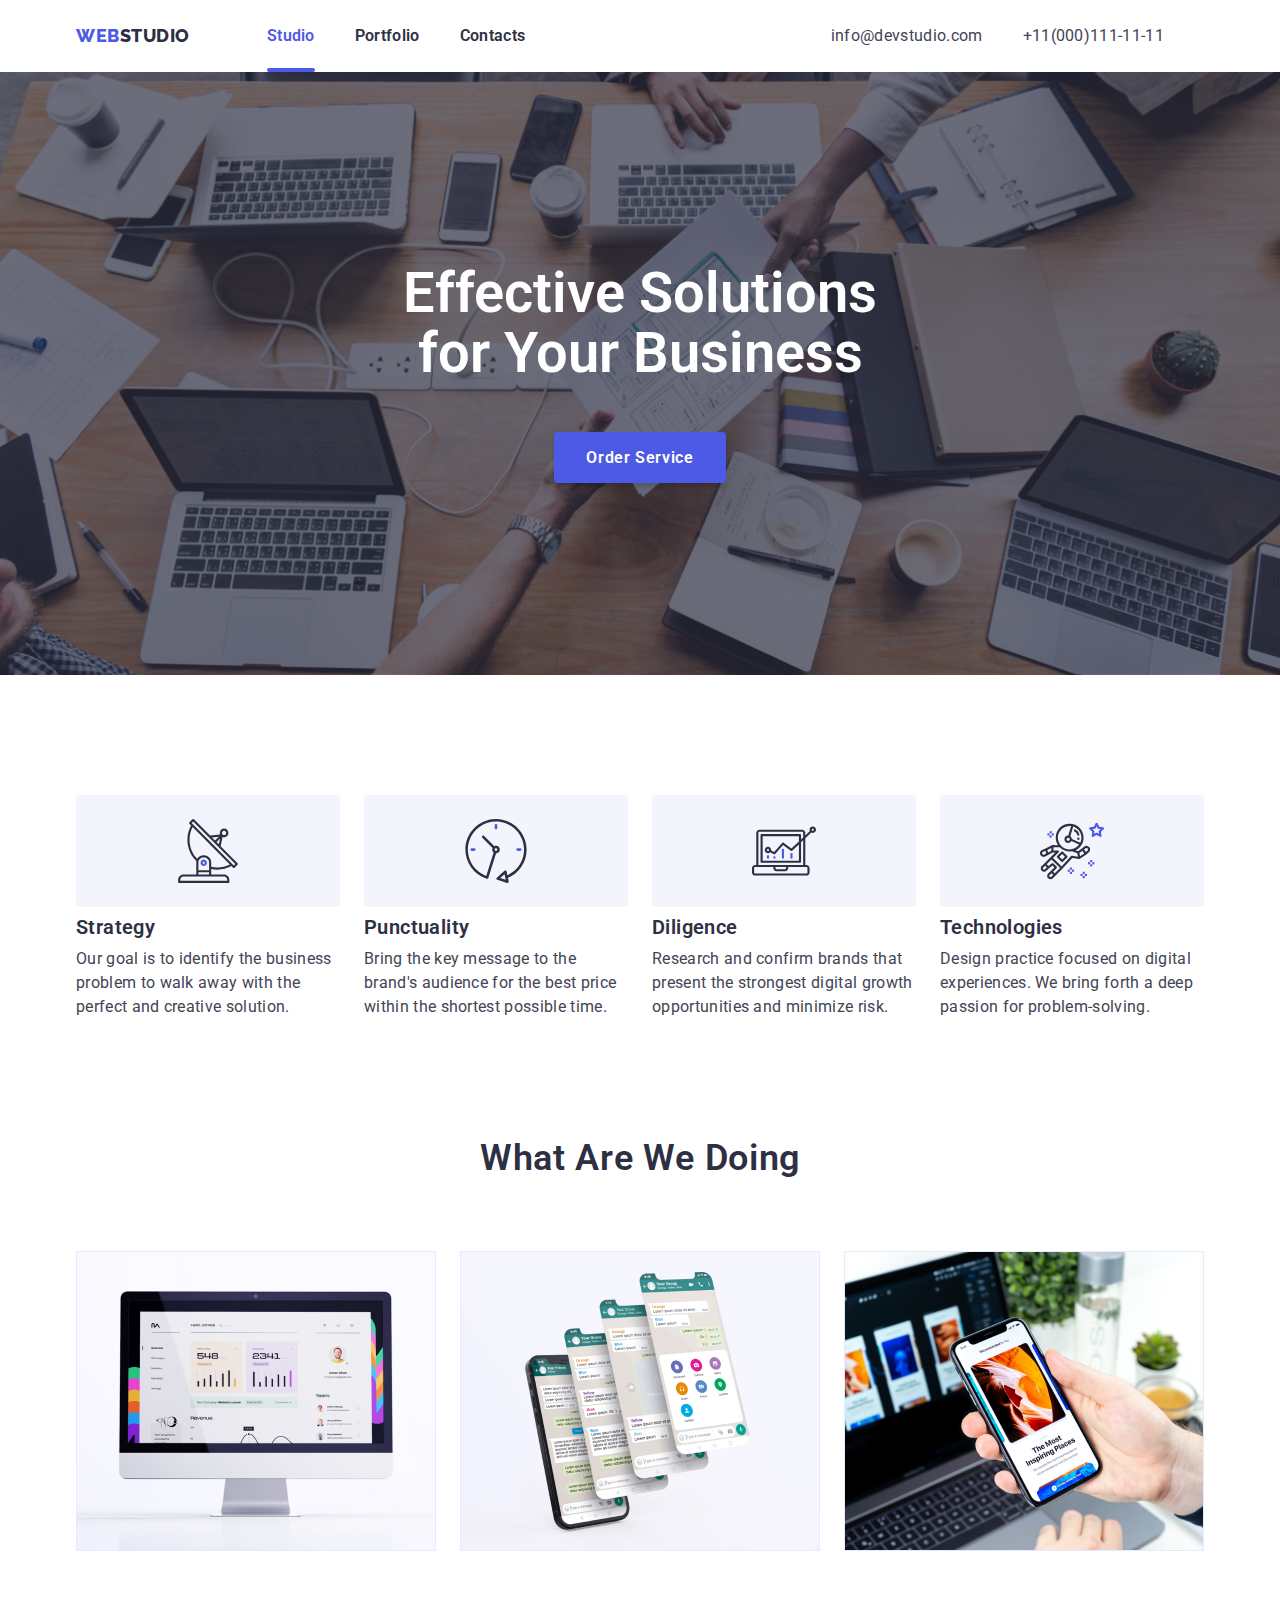
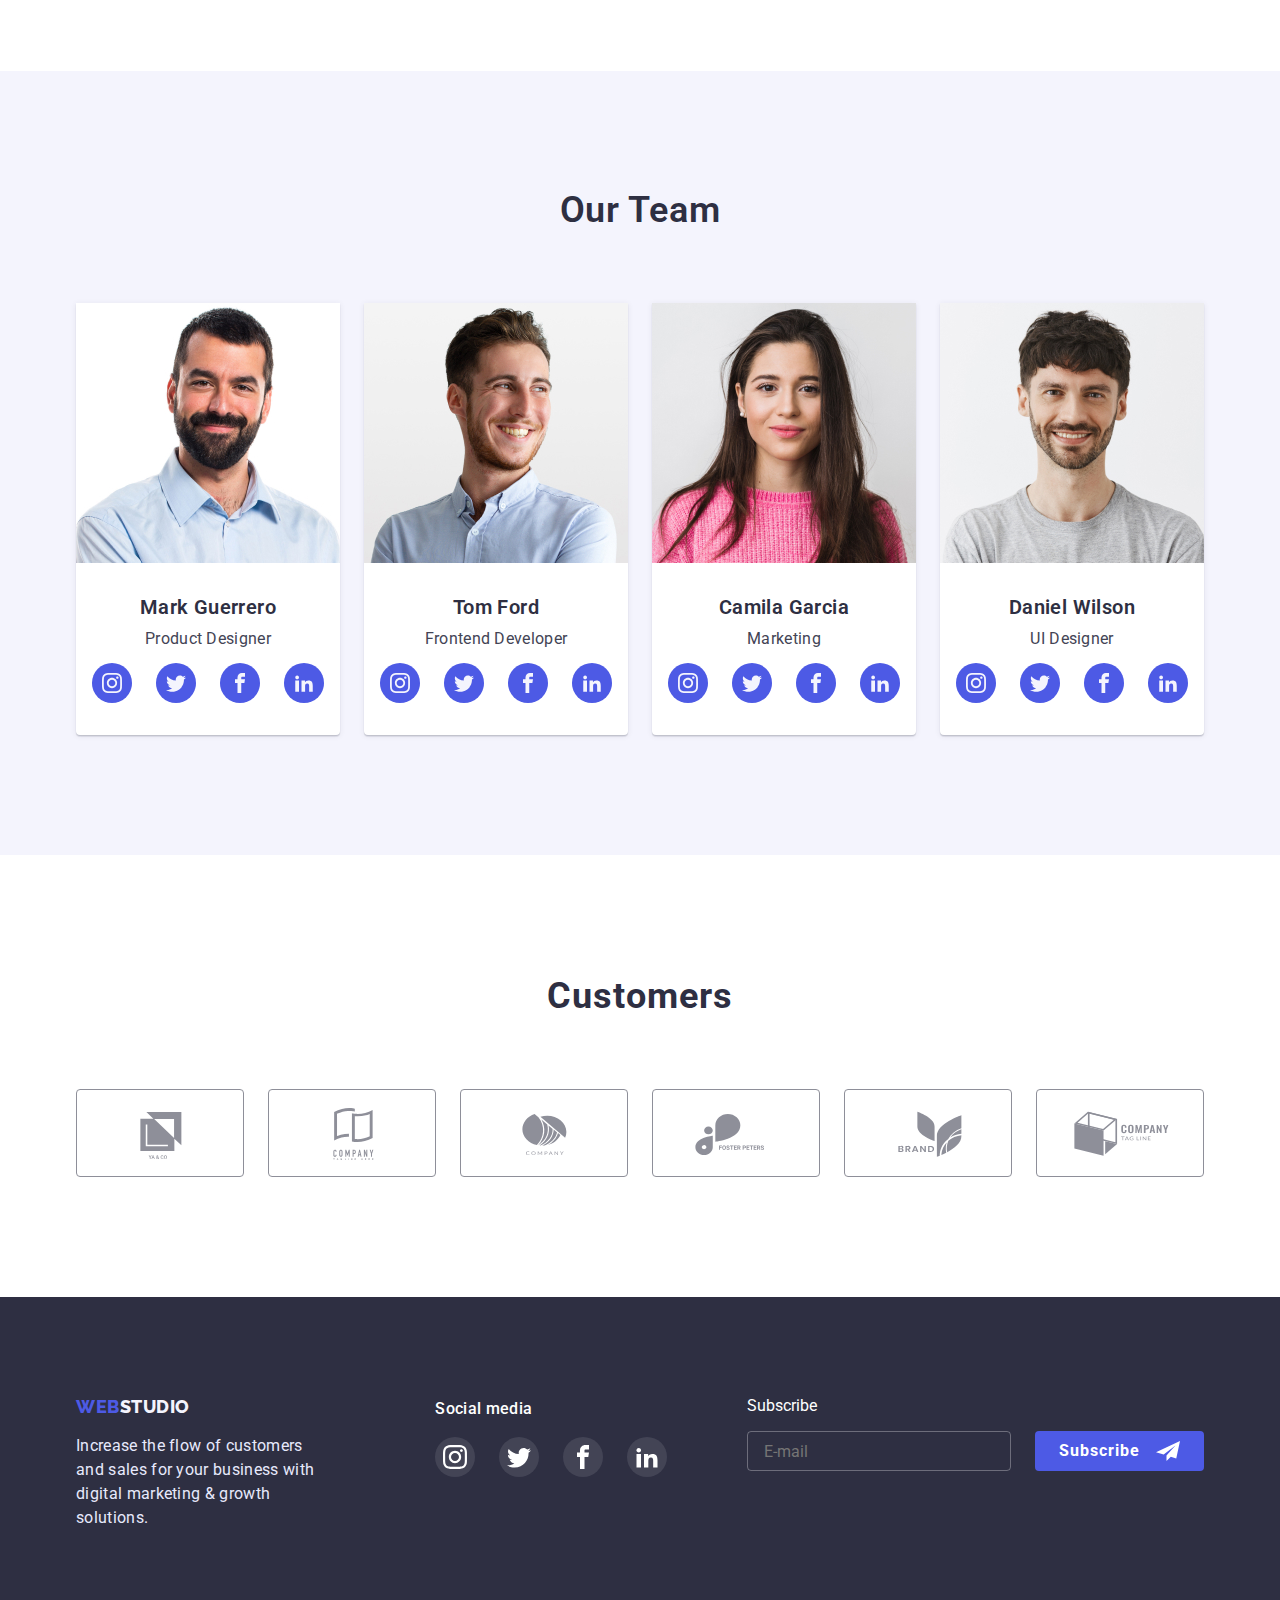
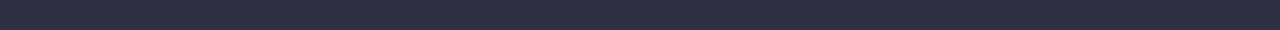
<file: index.html>
<!DOCTYPE html>
<html lang="en">
  <head>
    <meta charset="UTF-8" />
    <meta http-equiv="X-UA-Compatible" content="IE=edge" />
    <meta name="viewport" content="width=device-width, initial-scale=1.0" />
    <title>WEBSTUDIO</title>
    <link
      rel="stylesheet"
      href="https://cdn.jsdelivr.net/npm/modern-normalize@1.1.0/modern-normalize.min.css"
    />
    <link rel="preconnect" href="https://fonts.googleapis.com" />
    <link rel="preconnect" href="https://fonts.gstatic.com" crossorigin />
    <link
      href="https://fonts.googleapis.com/css2?family=Raleway:wght@700&family=Roboto:wght@400;500;700;900&display=swap"
      rel="stylesheet"
    />
    <link rel="stylesheet" href="./css/styles.css" />
  </head>
  <body>
    <header class="header">
      <div class="container">
        <nav class="header-nav">
          <a class="header-logo link" href="./index.html">
            <span class="web-header">WEB</span
            ><span class="studio-header">STUDIO</span></a
          >
          <ul class="nav-site list">
            <li>
              <a class="nav-link link current" href="./index.html">Studio</a>
            </li>
            <li>
              <a class="nav-link link" href="./portfolio.html">Portfolio</a>
            </li>
            <li><a class="nav-link link" href="">Contacts</a></li>
          </ul>
        </nav>
        <div class="heder-info">
          <ul class="contacts-list list">
            <li>
              <a class="contacts-link link" href="mailto:info@devstudio.com"
                >info@devstudio.com</a
              >
            </li>
            <li>
              <a class="contacts-link link" href="tel:+110001111111"
                >+11(000)111-11-11</a
              >
            </li>
          </ul>
        </div>
      </div>
    </header>
    <main>
      <section class="hero">
        <div class="container">
          <h1 class="hero-title">Effective Solutions for Your Business</h1>
          <button class="hero-btm btm" type="button" data-modal-open>
            Order Service
          </button>
        </div>
      </section>
      <section class="benefits">
        <div class="container">
          <h2 hidden>Benefits</h2>
          <ul class="list">
            <li class="benefits-list">
              <div class="benefits-element">
                <svg class="benefits-icon" width="64px" height="64px">
                  <use href="./img/icons.svg#icon-antenna"></use>
                </svg>
              </div>
              <h3 class="benefits-title">Strategy</h3>
              <p class="benefits-text">
                Our goal is to identify the business problem to walk away with
                the perfect and creative solution.
              </p>
            </li>
            <li class="benefits-list">
              <div class="benefits-element">
                <svg class="benefits-icon" width="64px" height="64px">
                  <use href="./img/icons.svg#icon-clock"></use>
                </svg>
              </div>
              <h3 class="benefits-title">Punctuality</h3>
              <p class="benefits-text">
                Bring the key message to the brand's audience for the best price
                within the shortest possible time.
              </p>
            </li>
            <li class="benefits-list">
              <div class="benefits-element">
                <svg class="benefits-icon" width="64px" height="64px">
                  <use href="./img/icons.svg#icon-diagram"></use>
                </svg>
              </div>
              <h3 class="benefits-title">Diligence</h3>
              <p class="benefits-text">
                Research and confirm brands that present the strongest digital
                growth opportunities and minimize risk.
              </p>
            </li>
            <li class="benefits-list">
              <div class="benefits-element">
                <svg class="benefits-icon" width="64px" height="64px">
                  <use href="./img/icons.svg#icon-astronaut"></use>
                </svg>
              </div>
              <h3 class="benefits-title">Technologies</h3>
              <p class="benefits-text">
                Design practice focused on digital experiences. We bring forth a
                deep passion for problem-solving.
              </p>
            </li>
          </ul>
        </div>
      </section>
      <section class="work">
        <div class="container">
          <h2 class="work-title">What are we doing</h2>
          <ul class="list">
            <li>
              <img
                class="img"
                width="360"
                height="300"
                src="./img/photo-pc.jpg"
                alt="photo-pc"
              />
            </li>
            <li>
              <img
                class="img"
                width="360"
                height="300"
                src="./img/photo-phone.jpg"
                alt="photo-phone"
              />
            </li>
            <li>
              <img
                class="img"
                width="360"
                height="300"
                src="./img/laptop.jpg"
                alt="laptop"
              />
            </li>
          </ul>
        </div>
      </section>
      <section class="team">
        <div class="container">
          <h2 class="team-title">Our Team</h2>
          <ul class="team-list list">
            <li class="team-item">
              <img
                class="img"
                width="264"
                height="260"
                src="./img/Mark-Guerrero.jpg"
                alt="Mark Guerrero"
              />
              <h3 class="subject">Mark Guerrero</h3>
              <p class="team-text">Product Designer</p>
              <ul class="team-soc-list list">
                <li class="team-soc-item">
                  <a href="#" class="team-soc-link"
                    ><svg class="team-soc-icon">
                      <use href="./img/icons.svg#icon-instagram"></use>
                    </svg>
                  </a>
                </li>
                <li class="team-soc-item">
                  <a href="#" class="team-soc-link"
                    ><svg class="team-soc-icon">
                      <use href="./img/icons.svg#icon-twitter"></use>
                    </svg>
                  </a>
                </li>
                <li class="team-soc-item">
                  <a href="#" class="team-soc-link"
                    ><svg class="team-soc-icon">
                      <use href="./img/icons.svg#icon-facebook"></use>
                    </svg>
                  </a>
                </li>
                <li class="team-soc-item">
                  <a href="#" class="team-soc-link"
                    ><svg class="team-soc-icon">
                      <use href="./img/icons.svg#icon-linkedin"></use>
                    </svg>
                  </a>
                </li>
              </ul>
            </li>
            <li class="team-item">
              <img
                class="img"
                width="264"
                height="260"
                src="./img/Tom-Ford.jpg"
                alt="Tom Ford"
              />
              <h3 class="subject">Tom Ford</h3>
              <p class="team-text">Frontend Developer</p>
              <ul class="team-soc-list list">
                <li class="team-soc-item">
                  <a href="#" class="team-soc-link"
                    ><svg class="team-soc-icon">
                      <use href="./img/icons.svg#icon-instagram"></use>
                    </svg>
                  </a>
                </li>
                <li class="team-soc-item">
                  <a href="#" class="team-soc-link"
                    ><svg class="team-soc-icon">
                      <use href="./img/icons.svg#icon-twitter"></use>
                    </svg>
                  </a>
                </li>
                <li class="team-soc-item">
                  <a href="#" class="team-soc-link"
                    ><svg class="team-soc-icon">
                      <use href="./img/icons.svg#icon-facebook"></use>
                    </svg>
                  </a>
                </li>
                <li class="team-soc-item">
                  <a href="#" class="team-soc-link"
                    ><svg class="team-soc-icon">
                      <use href="./img/icons.svg#icon-linkedin"></use>
                    </svg>
                  </a>
                </li>
              </ul>
            </li>
            <li class="team-item">
              <img
                class="img"
                width="264"
                height="260"
                src="./img/Camila-Garcia.jpg"
                alt="Camila Garcia"
              />
              <h3 class="subject">Camila Garcia</h3>
              <p class="team-text">Marketing</p>
              <ul class="team-soc-list list">
                <li class="team-soc-item">
                  <a href="#" class="team-soc-link"
                    ><svg class="team-soc-icon">
                      <use href="./img/icons.svg#icon-instagram"></use>
                    </svg>
                  </a>
                </li>
                <li class="team-soc-item">
                  <a href="#" class="team-soc-link"
                    ><svg class="team-soc-icon">
                      <use href="./img/icons.svg#icon-twitter"></use>
                    </svg>
                  </a>
                </li>
                <li class="team-soc-item">
                  <a href="#" class="team-soc-link"
                    ><svg class="team-soc-icon">
                      <use href="./img/icons.svg#icon-facebook"></use>
                    </svg>
                  </a>
                </li>
                <li class="team-soc-item">
                  <a href="#" class="team-soc-link"
                    ><svg class="team-soc-icon">
                      <use href="./img/icons.svg#icon-linkedin"></use>
                    </svg>
                  </a>
                </li>
              </ul>
            </li>
            <li class="team-item">
              <img
                class="img"
                width="264"
                height="260"
                src="./img/Daniel-Wilson.jpg"
                alt="Daniel Wilson"
              />
              <h3 class="subject">Daniel Wilson</h3>
              <p class="team-text">UI Designer</p>
              <ul class="team-soc-list list">
                <li class="team-soc-item">
                  <a href="#" class="team-soc-link"
                    ><svg class="team-soc-icon">
                      <use href="./img/icons.svg#icon-instagram"></use>
                    </svg>
                  </a>
                </li>
                <li class="team-soc-item">
                  <a href="#" class="team-soc-link"
                    ><svg class="team-soc-icon">
                      <use href="./img/icons.svg#icon-twitter"></use>
                    </svg>
                  </a>
                </li>
                <li class="team-soc-item">
                  <a href="#" class="team-soc-link"
                    ><svg class="team-soc-icon">
                      <use href="./img/icons.svg#icon-facebook"></use>
                    </svg>
                  </a>
                </li>
                <li class="team-soc-item">
                  <a href="#" class="team-soc-link"
                    ><svg class="team-soc-icon">
                      <use href="./img/icons.svg#icon-linkedin"></use>
                    </svg>
                  </a>
                </li>
              </ul>
            </li>
          </ul>
        </div>
      </section>
      <section class="customer">
        <div class="container">
          <h2 class="customer-title">Customers</h2>
          <ul class="customer-list list">
            <li class="customer-item">
              <a href="" class="customer-link link"
                ><svg class="customer-logo">
                  <use href="./img/icons.svg#icon-Logo"></use>
                </svg>
              </a>
            </li>
            <li class="customer-item">
              <a href="" class="customer-link link"
                ><svg class="customer-logo">
                  <use href="./img/icons.svg#icon-Logo-1"></use>
                </svg>
              </a>
            </li>
            <li class="customer-item">
              <a href="" class="customer-link link"
                ><svg class="customer-logo">
                  <use href="./img/icons.svg#icon-Logo-2"></use>
                </svg>
              </a>
            </li>
            <li class="customer-item">
              <a href="" class="customer-link link"
                ><svg class="customer-logo">
                  <use href="./img/icons.svg#icon-Logo-3"></use>
                </svg>
              </a>
            </li>
            <li class="customer-item">
              <a href="" class="customer-link link"
                ><svg class="customer-logo">
                  <use href="./img/icons.svg#icon-Logo-4"></use>
                </svg>
              </a>
            </li>
            <li class="customer-item">
              <a href="" class="customer-link link"
                ><svg class="customer-logo">
                  <use href="./img/icons.svg#icon-Logo-5"></use>
                </svg>
              </a>
            </li>
          </ul>
        </div>
      </section>
    </main>

    <footer class="footer">
      <div class="container">
        <div class="footer-left">
          <a class="footer-logo link" href="/index.html">
            <span class="footer-web">WEB</span
            ><span class="footer-studio">STUDIO</span></a
          >
          <p class="footer-text">
            Increase the flow of customers and sales for your business with
            digital marketing & growth solutions.
          </p>
        </div>
        <div class="soc-media">
          <h3 class="soc-title">Social media</h3>
          <ul class="footer-soc-list list">
            <li class="footer-soc-item">
              <a href="#" class="footer-soc-link"
                ><svg class="footer-soc-icon" width="24px" height="24px">
                  <use href="./img/icons.svg#icon-instagram"></use>
                </svg>
              </a>
            </li>
            <li class="footer-soc-item">
              <a href="#" class="footer-soc-link"
                ><svg class="footer-soc-icon" width="24px" height="24px">
                  <use href="./img/icons.svg#icon-twitter"></use>
                </svg>
              </a>
            </li>
            <li class="footer-soc-item">
              <a href="#" class="footer-soc-link"
                ><svg class="footer-soc-icon" width="24px" height="24px">
                  <use href="./img/icons.svg#icon-facebook"></use>
                </svg>
              </a>
            </li>
            <li class="footer-soc-item">
              <a href="#" class="footer-soc-link">
                <svg class="footer-soc-icon" width="24px" height="24px">
                  <use href="./img/icons.svg#icon-linkedin"></use>
                </svg>
              </a>
            </li>
          </ul>
        </div>
        <form class="footer-form">
          <label for="subscribe-form-input" class="subscribe-label"
            >Subscribe</label
          >
          <div class="subscribe-form">
            <input
              class="subscribe-input"
              id="subscribe-form-input"
              type="email"
              placeholder="E-mail"
              name="subscribe"
              required
            />
            <button class="subscribe-btm btm" type="submit">
              Subscribe
              <svg class="subscribe-icon" width="24px" height="24px">
                <use href="./img/icons.svg#icon-Frame-3"></use>
              </svg>
            </button>
          </div>
        </form>
      </div>
    </footer>
    <!-- Modal -->
    <div class="backdrop is-hidden" data-modal>
      <div class="modal">
        <button class="modal-btm" data-modal-close>
          <svg class="modal-icon" width="8" height="8">
            <use href="./img/icons.svg#icon-close"></use>
          </svg>
        </button>
        <form class="registration-form" name="registration_form">
          <strong class="registration-form-appeal"
            >Leave your contacts and we will call you back</strong
          >
          <div class="registration-form-group" role="group" iria-labelledby="">
            <label class="registration-form-field">
              <span class="registration-form-label">Name</span>
              <input
                class="registration-form-input"
                type="text"
                name="user_name"
                required
                minlength="3"
              />
              <svg class="registration-form-icon" width="18px" height="24px">
                <use href="./img/icons.svg#icon-person"></use>
              </svg>
            </label>
            <label class="registration-form-field">
              <span class="registration-form-label">Phone</span>
              <input
                class="registration-form-input"
                type="phone"
                name="user_phone"
                required
                minlength="3"
              />
              <svg class="registration-form-icon" width="18px" height="24px">
                <use href="./img/icons.svg#icon-phone"></use>
              </svg>
            </label>
            <label class="registration-form-field">
              <span class="registration-form-label">Email</span>
              <input
                class="registration-form-input"
                type="email"
                name="user-email"
                required
                minlength="3"
              />
              <svg class="registration-form-icon" width="18px" height="24px">
                <use href="./img/icons.svg#icon-email"></use>
              </svg>
            </label>
            <label>
              <span class="registration-form-label">Comment</span>
              <textarea
                class="registration-form-massege"
                name="user-massege"
                rows="7"
                placeholder="Text input"
              ></textarea>
            </label>
          </div>
          <label class="registration-form-agreement">
            <input
              class="registration-form-checkbox"
              type="checkbox"
              name="user_agreemer"
            />
            <svg class="registration-form-check" width="16" height="16">
              <use
                class="check"
                href="./img/icons.svg#icon-checkbox-checked"
              ></use>
              <use
                class="uncheck"
                href="./img/icons.svg#icon-checkbox-unchecked"
              ></use>
            </svg>
            <span class="registration-form-text"
              >I accept the terms and conditions of the
              <a class="registration-form-link" href="">Privacy Policy</a></span
            >
          </label>
          <button class="btm sub-modal-btm" type="submit">Send</button>
        </form>
      </div>
    </div>
    <script src="./js/modal.js"></script>
  </body>
</html>
</file>
<file: css/styles.css>
:root {
  --decoration-color: #ffffff; /* DECORATION-COLOR */
  --darc-color: #2e2f42; /* NAVY BLUE */
  --iris-color: #4d5ae5; /* IRIS */
  --light-color: #f4f4fd; /* CLOUD */
  --accent-color: #e7e9fc; /* CORNFLOWER */
  --body-text-color: #434455; /* SLATE */
  --color-green: #31d0aa; /* GREEN */
  --light-slate-color: #8e8f99; /* LIGHT SLATE */
  --click-color: #404bbf; /* CLICK COLOR */
  --modal-bgr: #fcfcfc; /* MODAL BGR */
  --aim: 250ms cubic-bezier(0.4, 0, 0.2, 1);
}

*,
*::after,
*::before {
  box-sizing: border-box;
  margin: 0;
}

body {
  font-family: "Roboto", sans-serif;
  font-style: normal;
  /* background: gray; */
}

.web-header,
.footer-web {
  color: var(--iris-color);
}

.list {
  padding: 0;
  list-style: none;
}

.btm {
  text-decoration: none;
  cursor: pointer;
}
.link {
  font-family: inherit;
  text-decoration: none;
}

h1,
h2,
h3,
p,
ul {
  margin-top: 0;
  margin-bottom: 0;
}

.container {
  max-width: 1158px;
  margin: 0 auto;
  padding: 0 15px;
}

.header-nav,
.header-nav ul,
.contacts-list,
.portfolio-filter {
  display: flex;
  align-items: center;
}

.header .container,
.benefits ul,
.work ul,
.team .team-list {
  display: flex;
  align-items: center;
  justify-content: space-between;
}

.img {
  display: block;
  max-width: 100%;
  height: auto;
}
.sub-btm:hover,
.sub-btm:focus,
.hero-btm:hover,
.hero-btm:focus,
.team-soc-link:focus,
.team-soc-link:hover,
.subscribe-btm:hover,
.subscribe-btm:focus {
  background-color: var(--click-color);
}

/* ----- HEADER ----- */

.header {
  box-shadow: 0px 2px 1px rgba(46, 47, 66, 0.08),
    0px 1px 1px rgba(46, 47, 66, 0.16), 0px 1px 6px rgba(46, 47, 66, 0.08);
}

.header-logo {
  font-family: "Raleway";
  font-style: normal;
  font-weight: 800;
  font-size: 18px;
  line-height: 1.33;
  letter-spacing: 0.03em;
  text-transform: uppercase;
  margin-right: 77px;
}

.nav-site .nav-link:active,
.nav-site .link:hover,
.nav-site .link:focus {
  color: var(--click-color);
}

.studio-header {
  color: var(--darc-color);
}

.nav-link.current {
  position: relative;
  color: var(--iris-color);
}

.nav-link.current::after {
  content: "";
  position: absolute;
  bottom: 0;
  left: 0;
  display: block;
  width: 100%;
  height: 4px;
  border-radius: 4px;
  background-color: var(--iris-color);
}

.nav-link {
  display: flex;
  font-weight: 600;
  font-size: 16px;
  line-height: 1.5;
  letter-spacing: 0.02em;
  color: var(--darc-color);
  margin-right: 40px;
  padding-top: 24px;
  padding-bottom: 24px;
  transition-property: color;
  transition-duration: 240ms;
  transition-timing-function: cubic-bezier(0.4, 0, 0.2, 1);
}

.contacts-link {
  font-size: 16px;
  line-height: 1.5;
  letter-spacing: 0.02em;
  color: var(--body-text-color);
  padding: 0 40px 0 0;
  transition-property: color;
  transition-duration: 240ms;
  transition-timing-function: cubic-bezier(0.4, 0, 0.2, 1);
}

.contacts-link:focus,
.contacts-link:hover {
  color: var(--iris-color);
}

/* ----- HERO ----- */

.hero {
  background-color: var(--darc-color);
  padding-top: 192px;
  padding-bottom: 192px;

  max-width: 1440px;
  margin-left: auto;
  margin-right: auto;

  background-image: linear-gradient(
      rgba(46, 47, 66, 0.7),
      rgba(46, 47, 66, 0.7)
    ),
    url("../img/hero-bgr.jpg");
  background-position: center;
  background-size: cover;
  background-repeat: no-repeat;
}

.hero-title {
  font-weight: 600;
  font-size: 56px;
  line-height: 1.07;
  text-align: center;
  /* letter-spacing: 0.02em; */
  color: var(--decoration-color);
  width: 492px;
  margin: 0 auto 48px;
}

.hero-btm {
  display: block;
  margin: 0 auto;
  padding: 16px 32px;
  font-weight: 600;
  font-size: 16px;
  line-height: 1.19;
  align-items: center;
  letter-spacing: 0.04em;
  color: var(--decoration-color);
  background-color: var(--iris-color);
  border: 0px;
  box-shadow: 0px 4px 4px rgba(0, 0, 0, 0.15);
  border-radius: 4px;
  transition-property: background-color;
  transition-duration: 250ms;
  transition-timing-function: cubic-bezier(0.4, 0, 0.2, 1);
}

/* ----- BENEFITS ----- */

.benefits-element {
  width: 264px;
  height: 112px;
  display: flex;
  justify-content: center;
  align-items: center;
  background: var(--light-color);
  border-radius: 4px;
}

.benefits {
  padding-top: 120px;
  padding-bottom: 120px;
}

.benefits-list {
  max-width: 264px;
}

.benefits-title {
  font-weight: 600;
  font-size: 20px;
  line-height: 1.2;
  letter-spacing: 0.02em;
  color: var(--darc-color);
  margin-top: 8px;
  margin-bottom: 8px;
}

.benefits-text {
  font-size: 16px;
  line-height: 1.5;
  letter-spacing: 0.02em;
  color: var(--body-text-color);
}

/* ----- WORK ----- */

.work {
  padding-bottom: 120px;
}

.work-title {
  font-weight: 600;
  font-size: 36px;
  line-height: 1.11;
  text-align: center;
  letter-spacing: 0.02em;
  text-transform: capitalize;
  color: var(--darc-color);
  margin-bottom: 72px;
}

/* ----- TEAM ----- */

.team {
  background-color: var(--light-color);
  padding-top: 120px;
  padding-bottom: 120px;
}

.team-item {
  background: var(--decoration-color);
  box-shadow: 0px 1px 6px rgba(46, 47, 66, 0.08),
    0px 1px 1px rgba(46, 47, 66, 0.16), 0px 2px 1px rgba(46, 47, 66, 0.08);
  border-radius: 0px 0px 4px 4px;
  padding-bottom: 32px;
}

.team-title {
  font-weight: 600;
  font-size: 36px;
  line-height: 1.11;
  text-align: center;
  letter-spacing: 0.02em;
  text-transform: capitalize;
  color: var(--darc-color);
  margin-bottom: 72px;
}

.subject {
  font-weight: 600;
  font-size: 20px;
  line-height: 1.2;
  text-align: center;
  letter-spacing: 0.02em;
  color: var(--darc-color);
  margin-top: 32px;
  margin-bottom: 8px;
}

.team-text {
  font-size: 16px;
  line-height: 1.5;
  text-align: center;
  letter-spacing: 0.02em;
  color: var(--body-text-color);
  margin-bottom: 12px;
}

.team-soc-list {
  display: flex;
  align-items: center;
  justify-content: center;
  column-gap: 24px;
  margin: 0 auto;
}

.team-soc-link {
  width: 40px;
  height: 40px;
  display: flex;
  border-radius: 50%;
  background-color: var(--iris-color);
  justify-content: center;
  align-items: center;
  transition-property: background-color;
  transition-duration: 240ms;
  transition-timing-function: cubic-bezier(0.4, 0, 0.2, 1);
}

.team-soc-icon {
  width: 20px;
  height: 20px;
  fill: var(--light-color);
}

.customer {
  padding-top: 120px;
  padding-bottom: 120px;
}

.customer-title {
  font-weight: 700;
  font-size: 36px;
  line-height: 42px;
  text-align: center;
  letter-spacing: 0.03em;
  color: var(--darc-color);
  margin-bottom: 72px;
}

.customer-list {
  display: flex;
  align-items: center;
  justify-content: center;
  column-gap: 24px;
  margin: 0 auto;
}

.customer-link {
  display: flex;
  align-items: center;
  justify-content: center;
  width: 168px;
  height: 88px;
  border: 1px solid var(--light-slate-color);
  border-radius: 4px;
  color: var(--light-slate-color);
  transition-property: color, border;
  transition-duration: 240ms;
  transition-timing-function: cubic-bezier(0.4, 0, 0.2, 1);
}

.customer-link:focus,
.customer-link:hover {
  color: var(--click-color);
  border: 1px solid var(--click-color);
  fill: var(--click-color);
}

.customer-logo {
  width: 104px;
  height: 56px;
  fill: currentColor;
}

/* ----- PORTFOLIO ----- */

.portfolio {
  padding-top: 96px;
  padding-bottom: 120px;
}

.portfolio-filter {
  justify-content: center;
  column-gap: 24px;
  margin-bottom: 72px;
}

.btm-portfolio:focus,
.btm-portfolio:hover {
  background-color: var(--click-color);
  color: var(--decoration-color);
  border: 1px solid var(--click-color);
  box-shadow: 0px 3px 1px rgba(0, 0, 0, 0.1), 0px 2px 1px rgba(0, 0, 0, 0.08),
    0px 2px 2px rgba(0, 0, 0, 0.12);
}

.btm-portfolio {
  font-weight: 600;
  font-size: 16px;
  line-height: 1.5;
  align-items: center;
  text-align: center;
  letter-spacing: 0.04em;
  color: var(--iris-color);
  background-color: var(--light-color);
  border: 1px solid #e7e9fc;
  border-radius: 4px;
  padding: 8px 16px;
  transition-property: background-color, border, color, box-shadow;
  transition-duration: 240ms;
  transition-timing-function: cubic-bezier(0.4, 0, 0.2, 1);
}

.portfolio-content {
  display: flex;
  align-items: center;
  flex-wrap: wrap;
  column-gap: 24px;
  row-gap: 48px;
}

.portfolio-content li {
  position: relative;
  box-shadow: 0px 1px 6px rgba(46, 47, 66, 0.08);
  transition-property: box-shadow;
  transition-duration: 240ms;
  transition-timing-function: cubic-bezier(0.4, 0, 0.2, 1);
}

.portfolio-content li:hover,
.portfolio-content li:focus {
  box-shadow: 0px 1px 6px rgba(46, 47, 66, 0.08),
    0px 1px 1px rgba(46, 47, 66, 0.16), 0px 2px 1px rgba(46, 47, 66, 0.08);
}

.item-content {
  border: 0.5px solid var(--light-color);
  border-top: none;
  padding-top: 32px;
  padding-bottom: 32px;
  padding-left: 16px;
}

.portfolio-title {
  font-weight: 600;
  font-size: 20px;
  line-height: 1.2;
  letter-spacing: 0.02em;
  color: var(--darc-color);
  margin-bottom: 8px;
}

.portfolio-text {
  font-size: 16px;
  line-height: 1.5;
  letter-spacing: 0.02em;
  color: var(--body-text-color);
}

.overlay {
  position: relative;
  overflow: hidden;
}

.overlay-text {
  position: absolute;
  top: 0;
  left: 0;
  width: 100%;
  height: 100%;
  color: var(--light-color);
  padding: 40px 32px;
  font-size: 16px;
  line-height: 1.5;
  letter-spacing: 0.02em;
  background: linear-gradient(
      0deg,
      rgba(77, 90, 229, 0.4),
      rgba(77, 90, 229, 0.4)
    ),
    url(4);
  transform: translateY(100%);
  transition: transform var(--aim);
}

.portfolio-content a:hover .overlay-text,
.portfolio-content a:focus .overlay-text {
  transform: translateY(0);
}

/* ----- FOOTER ----- */

.footer .container {
  display: flex;
}

.footer {
  padding: 100px 0;
  background-color: var(--darc-color);
}

.footer-logo {
  font-family: "Raleway";
  font-style: normal;
  font-weight: 800;
  font-size: 18px;
  line-height: 1.16;
  letter-spacing: 0.03em;
  text-transform: uppercase;
}

.footer-studio {
  color: var(--light-color);
}

.footer-text {
  max-width: 264px;
  font-size: 16px;
  line-height: 1.5;
  letter-spacing: 0.02em;
  color: var(--accent-color);
  margin-top: 16px;
}

.soc-media {
  margin-left: 120px;
}

.soc-title {
  font-family: "Roboto";
  font-style: normal;
  font-weight: 500;
  font-size: 16px;
  line-height: 1.5;
  letter-spacing: 0.02em;
  color: var(--decoration-color);
  margin-bottom: 16px;
}
.footer-soc-list {
  display: flex;
  align-items: center;
  justify-content: center;
  column-gap: 24px;
  margin: 0 auto;
}

.footer-soc-link {
  width: 40px;
  height: 40px;
  display: flex;
  border-radius: 50%;
  background-color: var(--body-text-color);
  justify-content: center;
  align-items: center;
  transition-property: background-color;
  transition-duration: 240ms;
  transition-timing-function: cubic-bezier(0.4, 0, 0.2, 1);
}

.footer-soc-icon {
  fill: var(--decoration-color);
}

.footer-soc-link:focus,
.footer-soc-link:hover {
  background-color: var(--color-green);
}

/* ----- FORM ----- */

.footer-form {
  margin-left: 80px;
}

.subscribe-label {
  display: inline-block;
  margin-bottom: 16px;
  color: var(--decoration-color);
}

.subscribe-form {
  display: flex;
  justify-content: center;
  align-items: center;
  column-gap: 24px;
}

.subscribe-input {
  width: 264px;
  height: 40px;
  padding-left: 16px;
  padding-right: 16px;
  color: var(--decoration-color);
  background-color: transparent;
  border: 1px solid rgba(255, 255, 255, 0.3);
  border-radius: 4px;
  outline: 1px solid transparent;
  outline-offset: -1px;
}

.subscribe-input:focus {
  outline: 1px solid var(--iris-color);
  outline-offset: -1px;  
}


.subscribe-btm {
  position: relative;
  padding-left: 24px;
  padding-top: 8px;
  padding-bottom: 8px;
  padding-right: 64px;

  font-weight: 700;
  line-height: 1.5;
  letter-spacing: 0.06em;

  color: var(--decoration-color);
  background-color: var(--iris-color);
  border: none;
  border-radius: 4px;
  transition: var(--aim);
}

.subscribe-icon {
  position: absolute;
  /* top: 50%;
  transform: translateY(-50%); */
  right: 24px;
}

/* ----- MODAL ----- */

.backdrop {
  position: fixed;
  top: 0;
  left: 0;
  width: 100%;
  height: 100%;
  z-index: 100;
  background-color: rgba(46, 47, 66, 0.4);
  transition: visibility var(--aim), scale var(--aim), opacity var(--aim);
}

.backdrop.is-hidden {
  visibility: hidden;
  scale: 1.5;
  opacity: 0;
  pointer-events: none;
}

.modal {
  position: absolute;
  width: 408px;
  /* min-height: 576px; */
  left: 50%;
  top: 50%;
  transform: translate(-50%, -50%);
  padding:28px 24px 24px;
  background-color: var(--modal-bgr);
  box-shadow: 0px 1px 1px rgba(0, 0, 0, 0.14), 0px 1px 3px rgba(0, 0, 0, 0.12),
    0px 2px 1px rgba(0, 0, 0, 0.2);
  border-radius: 4px;
}

.modal-btm {
  position: absolute;
  top: 10px;
  right: 10px;
  width: 24px;
  height: 18px;
  display: flex;
  justify-content: center;
  align-items: center;
  background-color: var(--accent-color);
  border-radius: 4px;
  border: 1px solid rgba(0, 0, 0, 0.1);
  cursor: pointer;
}

.modal-btm:hover,
.modal-btm:focus {
  background-color: var(--click-color);
  border: 1px solid var(--click-color);
  fill: var(--decoration-color);
}

.registration-form-appeal {
  display: block;
  text-align: center;
  
  margin-bottom: 16px;
}

.registration-form-field {
  position: relative;
  display: block;
  margin-bottom: 8px;
}

.registration-form-label {
  display: block;
  margin-bottom: 4px;
  font-size: 12px;
  color: var(--light-slate-color);
}

.registration-form-input {
  width: 100%;
  height: 40px;
  padding-left: 30px;
  padding-right: 30px;
  border: 1px solid rgba(33, 33, 33, 0.2);
  border-radius: 4px;
  transition: outline var(--aim);
}

.registration-form-input:focus {
  outline: 1px solid var(--iris-color);
  outline-offset: -1px;
}

.registration-form-input:focus + .registration-form-icon {
  fill: var(--iris-color);
}

.registration-form-icon {
  position: absolute;
  bottom: 8px;
  left: 8px;
  transition: fill var(--aim);
}

.registration-form-massege {
  display: block;
  width: 100%;
  padding: 8px 16px;
  font-size: 12px;
  letter-spacing: 0.04em;
  border: 1px solid rgba(33, 33, 33, 0.2);
  border-radius: 4px;
  resize: none;
}

.registration-form-massege:focus {
  outline: 1px solid var(--iris-color);
  outline-offset: -1px;
}
/* checkbox */
.registration-form-agreement {
  display: flex;
  align-items: center;
  justify-content: center;
  gap: 8px;
  margin-bottom: 24px;
  margin-top: 16px;
  font-size: 12px;
  line-height: 1.33;
  letter-spacing: 0.04em;
  color: #757575;
}

.registration-form-checkbox {
  appearance: none;
}
/*  */
.check {
  opacity: 0;
  fill: var(--iris-color);
  transition: var(--aim);
}

.uncheck {
  opacity: 1;
  transition: var(--aim);
}

.registration-form-checkbox:checked ~ .registration-form-check > .check {
  opacity: 1;
}
.registration-form-checkbox:checked ~ .registration-form-check > .uncheck {
  opacity: 0;
}
/*  */
.registration-form-text {
  user-select: none;
}

.registration-form-link {
  color: var(--iris-color);
}

.sub-modal-btm {
  display: block;
  margin: 0 auto;
  width: 169px;
  height: 56px;

  font-weight: 500;
  font-size: 16px;
  line-height: 1.5;
  letter-spacing: 0.04em;

  color: var(--decoration-color);
  background-color: var(--iris-color);
  box-shadow: 0px 4px 4px rgba(0, 0, 0, 0.15);
  border-radius: 4px;
  border: 0px;

  transition: background-color var(--aim);
}
</file>
